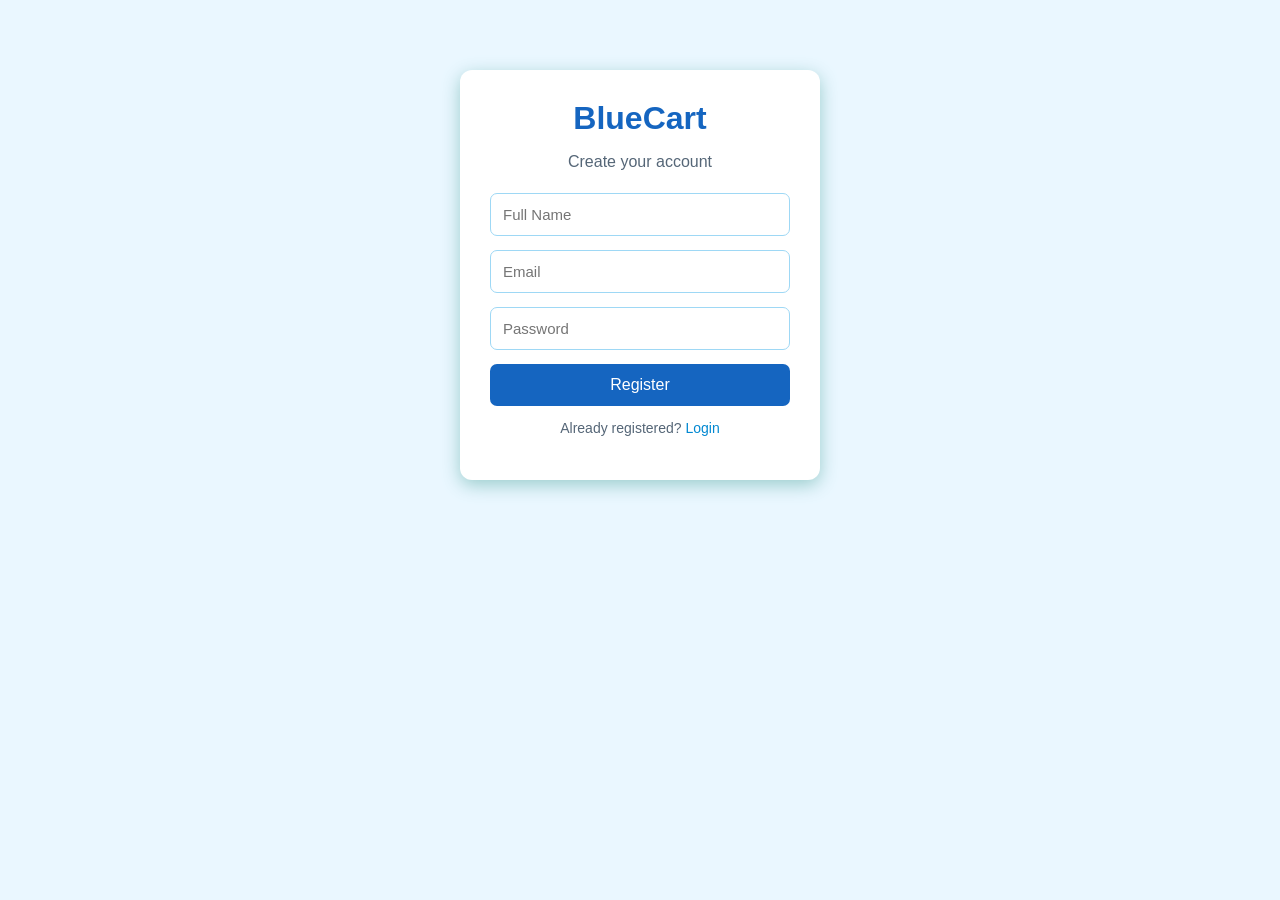
<file: BlueCart/index.html>
<!DOCTYPE html>
<html lang="en">
<head>
  <meta charset="UTF-8">
  <meta name="viewport" content="width=device-width, initial-scale=1.0">
  <title>BlueCart - Home</title>
  <link rel="stylesheet" href="css/home.css">
</head>
<body onload="protectPage(); updateCartCount();">
<header>
  <a class="logo" href="index.html">BlueCart</a>
  <nav>
    <a href="index.html">Home</a>
    <a href="products.html">Products</a>
    <a href="about.html">About</a>
    <a href="cart.html">Cart <span id="cartCount">0</span></a>
    <a href="#" onclick="logout()">Logout</a>
  </nav>
</header>
<main>
  <section class="hero">
    <div><h1>Welcome to BlueCart</h1><p>Simple shopping for books, electronics, furniture and kitchen items.</p><a class="btn" href="products.html">Shop Now</a></div>
  </section>

  <h2>Shop by Category</h2>
  <section class="categories">
    <a href="products.html?category=Books"><b>📚 Books</b><span>12 Products</span></a>
    <a href="products.html?category=Electronics"><b>💻 Electronics</b><span>15 Products</span></a>
    <a href="products.html?category=Furniture"><b>🪑 Furniture</b><span>10 Products</span></a>
    <a href="products.html?category=Kitchen"><b>🍳 Kitchen</b><span>8 Products</span></a>
  </section>

  <h2>Featured Products</h2>
  <section class="cards">
    <a class="card" href="product-details.html?id=1"><img class="product-img" src="https://images.unsplash.com/photo-1544947950-fa07a98d237f?auto=format&fit=crop&w=600&q=80" alt="Atomic Habits"><h3>Atomic Habits</h3><p>Books</p><strong>₹499</strong></a>
    <a class="card" href="product-details.html?id=5"><img class="product-img" src="https://images.unsplash.com/photo-1496181133206-80ce9b88a853?auto=format&fit=crop&w=600&q=80" alt="Smart Laptop"><h3>Smart Laptop</h3><p>Electronics</p><strong>₹55,999</strong></a>
    <a class="card" href="product-details.html?id=9"><img class="product-img" src="https://images.unsplash.com/photo-1503602642458-232111445657?auto=format&fit=crop&w=600&q=80" alt="Study Chair"><h3>Study Chair</h3><p>Furniture</p><strong>₹3,499</strong></a>
    <a class="card" href="product-details.html?id=13"><img class="product-img" src="https://images.unsplash.com/photo-1556911220-bff31c812dba?auto=format&fit=crop&w=600&q=80" alt="Non-Stick Pan"><h3>Non-Stick Pan</h3><p>Kitchen</p><strong>₹999</strong></a>
  </section>
</main>
<footer>© 2026 BlueCart | Simple E-Commerce Project</footer>
<script src="js/script.js"></script>
</body>
</html>
</file>
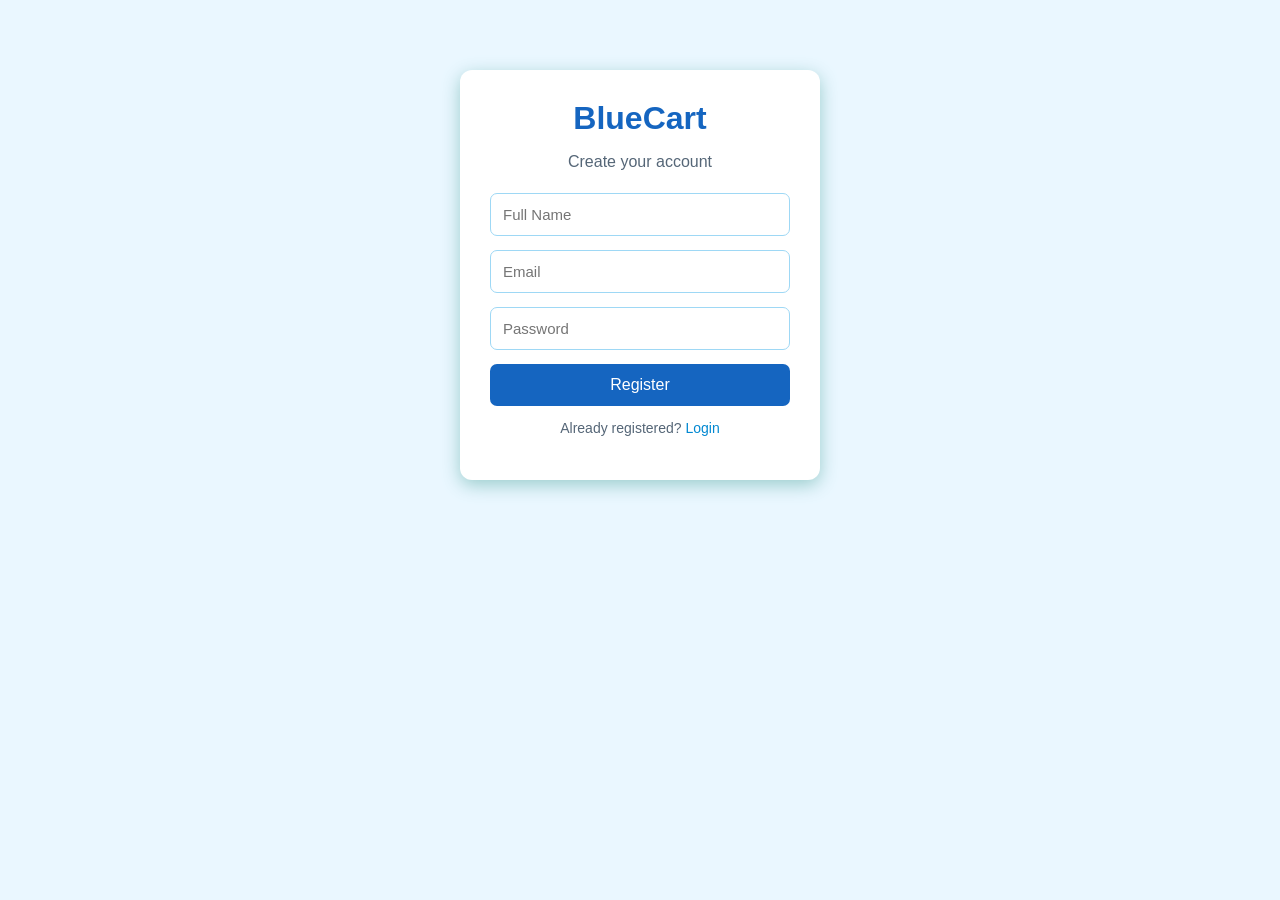
<file: BlueCart/about.html>
<!DOCTYPE html>
<html lang="en">
<head>
  <meta charset="UTF-8">
  <meta name="viewport" content="width=device-width, initial-scale=1.0">
  <title>BlueCart - About</title>
  <link rel="stylesheet" href="css/about.css">
</head>
<body onload="protectPage(); updateCartCount();">
<header>
  <a class="logo" href="index.html">BlueCart</a>
  <nav>
    <a href="index.html">Home</a>
    <a href="products.html">Products</a>
    <a href="about.html">About</a>
    <a href="cart.html">Cart <span id="cartCount">0</span></a>
    <a href="#" onclick="logout()">Logout</a>
  </nav>
</header>
<main class="about">
  <h1>About BlueCart</h1>
  <p>BlueCart is a simple e-commerce website created using HTML, CSS and basic JavaScript.</p>
  <div class="info">
    <div><h2>Our Goal</h2><p>Make online shopping simple and beginner-friendly.</p></div>
    <div><h2>Categories</h2><p>Books, electronics, furniture and kitchen products.</p></div>
    <div><h2>Easy Shopping</h2><p>View products, add them to your cart and place an order.</p></div>
  </div>
</main>
<footer>© 2026 BlueCart</footer>
<script src="js/script.js"></script>
</body>
</html>
</file>
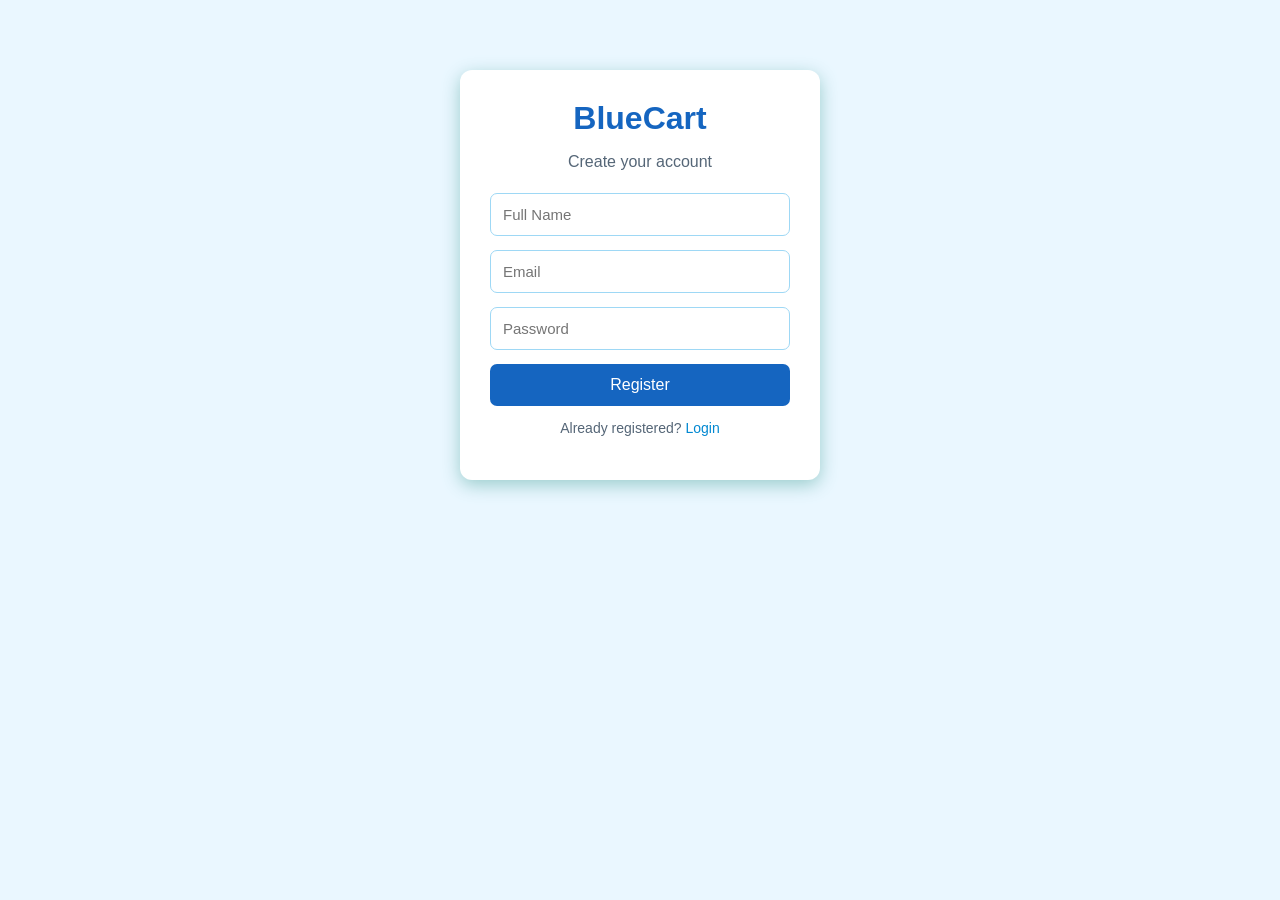
<file: BlueCart/cart.html>
<!DOCTYPE html>
<html lang="en">
<head>
  <meta charset="UTF-8">
  <meta name="viewport" content="width=device-width, initial-scale=1.0">
  <title>BlueCart - Cart</title>
  <link rel="stylesheet" href="css/cart.css">
</head>
<body onload="protectPage(); showCart(); updateCartCount();">
<header>
  <a class="logo" href="index.html">BlueCart</a>
  <nav>
    <a href="index.html">Home</a>
    <a href="products.html">Products</a>
    <a href="about.html">About</a>
    <a href="cart.html">Cart <span id="cartCount">0</span></a>
    <a href="#" onclick="logout()">Logout</a>
  </nav>
</header>
<main>
  <h1>Your Cart</h1>
  <section id="cartItems"></section>
  <div id="cartTotal" class="total"></div>
  <button id="buyBtn" class="buy" onclick="placeOrder()">Buy Selected Items</button>
</main>
<div id="orderPopup" class="popup">
  <div class="popup-box"><h2>Order Placed! 🎉</h2><p>Your order was successfully placed.</p><button onclick="closeOrderPopup()">Continue Shopping</button></div>
</div>
<script src="js/script.js"></script>
</body>
</html>
</file>
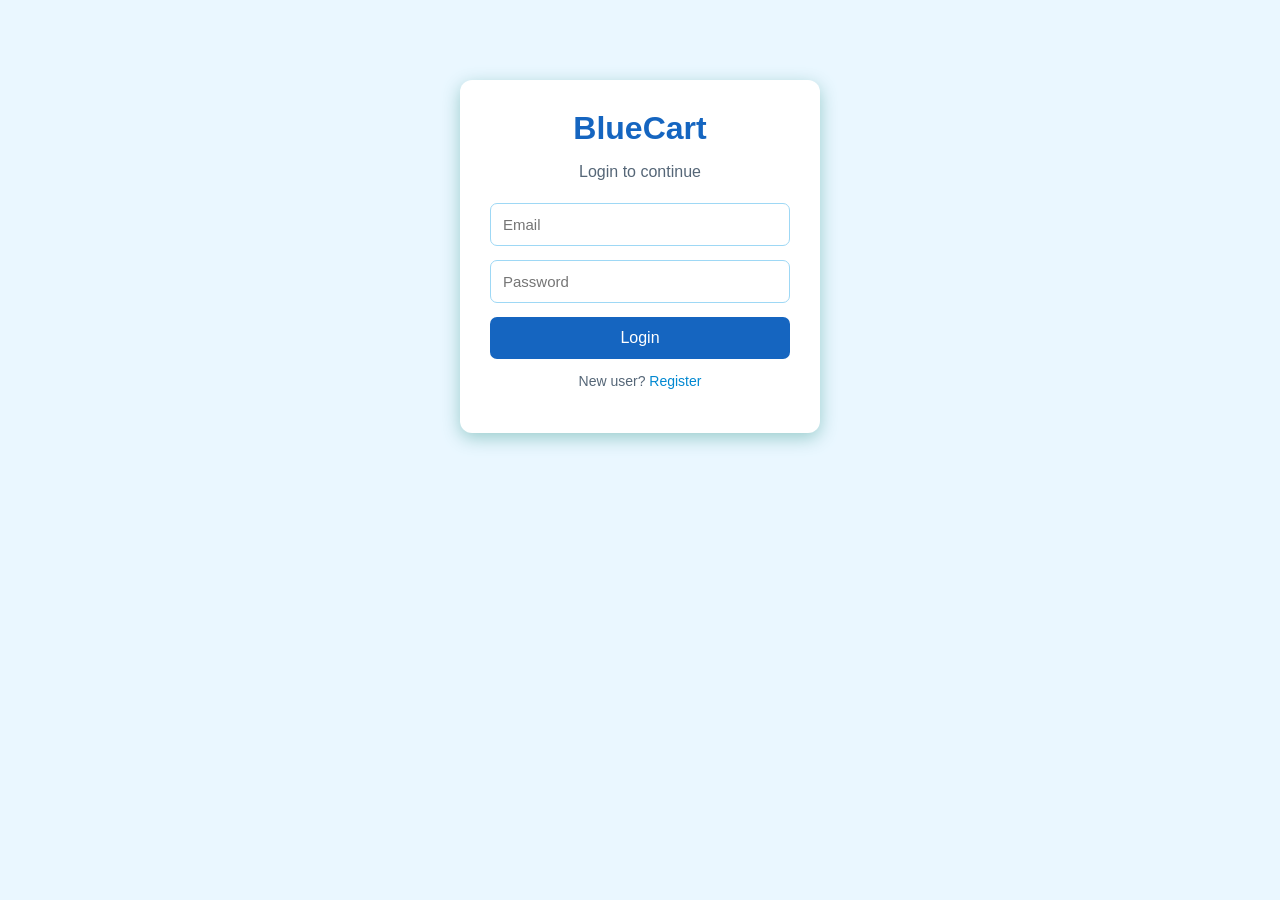
<file: BlueCart/login.html>
<!DOCTYPE html>
<html lang="en">
<head>
  <meta charset="UTF-8">
  <meta name="viewport" content="width=device-width, initial-scale=1.0">
  <title>BlueCart - Login</title>
  <link rel="stylesheet" href="css/login.css">
</head>
<body>
  <div class="form-box">
    <h1>BlueCart</h1>
    <p>Login to continue</p>
    <form id="loginForm">
      <input type="email" id="loginEmail" placeholder="Email" required>
      <input type="password" id="loginPassword" placeholder="Password" required>
      <button type="submit">Login</button>
    </form>
    <p id="loginMsg"></p>
    <p class="small">New user? <a href="register.html">Register</a></p>
  </div>
  <script src="js/script.js"></script>
</body>
</html>
</file>
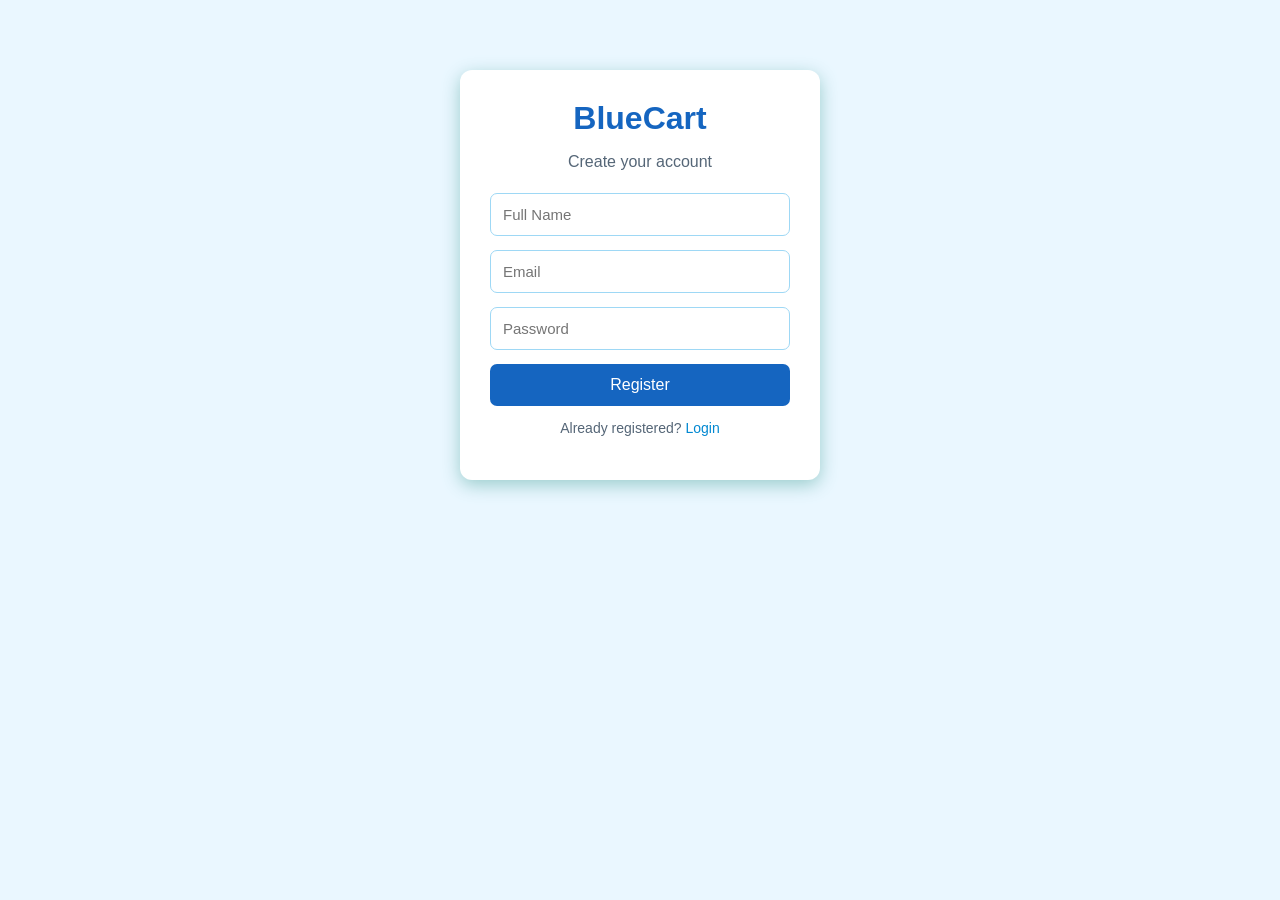
<file: BlueCart/products.html>
<!DOCTYPE html>
<html lang="en">
<head>
  <meta charset="UTF-8">
  <meta name="viewport" content="width=device-width, initial-scale=1.0">
  <title>BlueCart - Products</title>
  <link rel="stylesheet" href="css/products.css">
</head>
<body onload="protectPage(); showProducts(); updateCartCount();">
<header>
  <a class="logo" href="index.html">BlueCart</a>
  <nav>
    <a href="index.html">Home</a>
    <a href="products.html">Products</a>
    <a href="about.html">About</a>
    <a href="cart.html">Cart <span id="cartCount">0</span></a>
    <a href="#" onclick="logout()">Logout</a>
  </nav>
</header>
<main>
  <h1>All Products</h1>
  <div class="filter">
    <button onclick="filterProducts('All')">All</button>
    <button onclick="filterProducts('Books')">Books</button>
    <button onclick="filterProducts('Electronics')">Electronics</button>
    <button onclick="filterProducts('Furniture')">Furniture</button>
    <button onclick="filterProducts('Kitchen')">Kitchen</button>
  </div>
  <section id="productList" class="grid"></section>
</main>
<script src="js/script.js"></script>
</body>
</html>
</file>
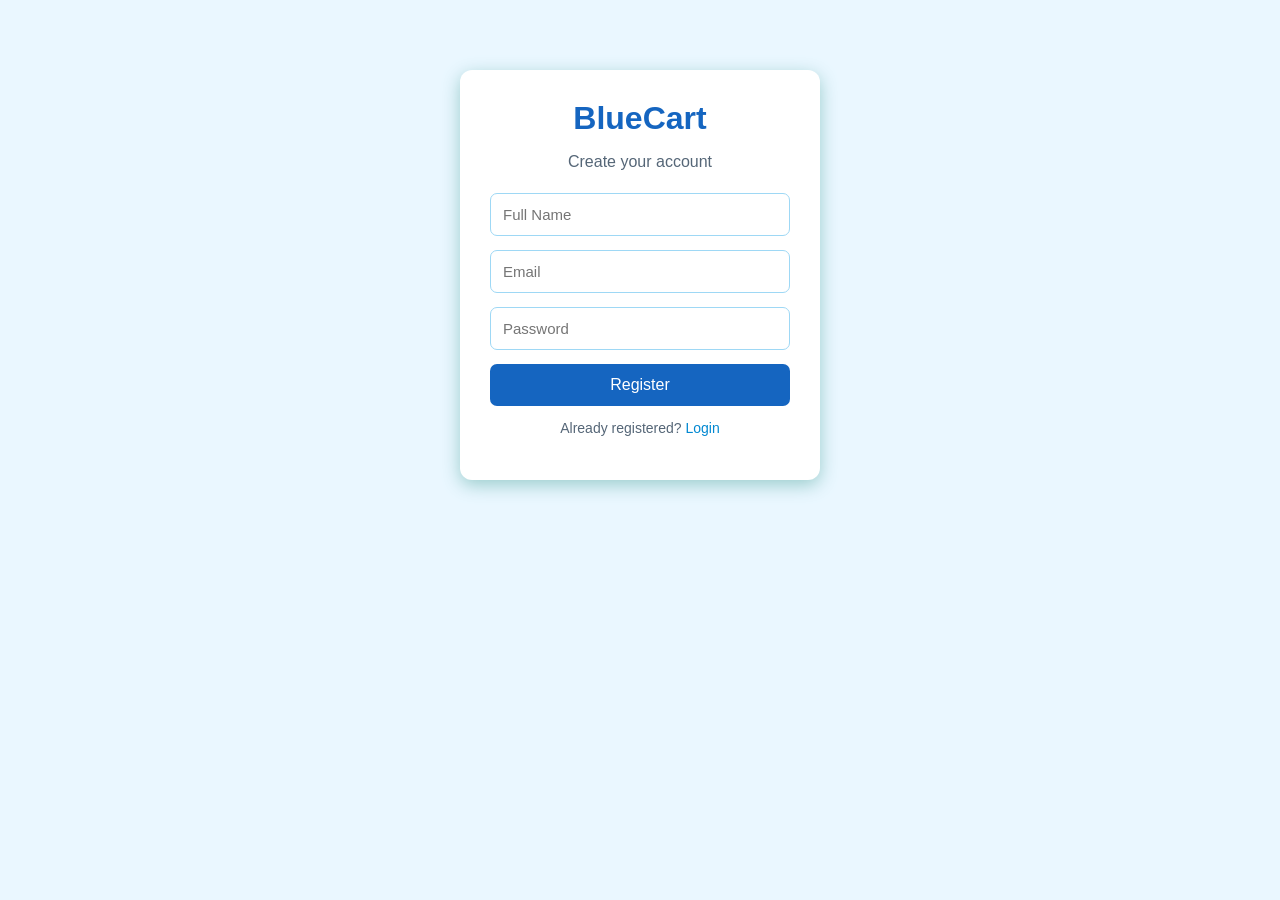
<file: BlueCart/register.html>
<!DOCTYPE html>
<html lang="en">
<head>
  <meta charset="UTF-8">
  <meta name="viewport" content="width=device-width, initial-scale=1.0">
  <title>BlueCart - Register</title>
  <link rel="stylesheet" href="css/register.css">
</head>
<body>
  <div class="form-box">
    <h1>BlueCart</h1>
    <p>Create your account</p>
    <form id="registerForm">
      <input type="text" id="regName" placeholder="Full Name" required>
      <input type="email" id="regEmail" placeholder="Email" required>
      <input type="password" id="regPassword" placeholder="Password" required>
      <button type="submit">Register</button>
    </form>
    <p class="small">Already registered? <a href="login.html">Login</a></p>
  </div>
  <script src="js/script.js"></script>
</body>
</html>
</file>
<file: BlueCart/css/home.css>
*{box-sizing:border-box}body{margin:0;font-family:Arial;background:#f4fbff;color:#123}header{background:#1565c0;padding:16px 6%;display:flex;justify-content:space-between;align-items:center}header a{color:white;text-decoration:none}.logo{font-size:24px;font-weight:bold}nav{display:flex;gap:20px}nav a:hover{color:#b3e5fc}main{width:88%;max-width:1100px;margin:auto}.hero{margin:25px 0;padding:45px;border-radius:15px;background:#d9f3ff}.hero h1{font-size:38px;color:#1565c0}.hero p{font-size:18px}.btn{display:inline-block;background:#0288d1;color:white;padding:12px 20px;border-radius:7px;text-decoration:none}.categories,.cards{display:grid;grid-template-columns:repeat(4,1fr);gap:18px}.categories a,.card{background:white;padding:22px;border-radius:10px;text-decoration:none;color:#123;box-shadow:0 3px 10px #ccd}.categories span,.card p{display:block;color:#678;margin-top:8px}.card strong{color:#1565c0}.emoji{font-size:45px;text-align:center}h2{margin-top:30px;color:#1565c0}footer{text-align:center;margin:40px;padding:20px;color:#567}@media(max-width:700px){.categories,.cards{grid-template-columns:1fr 1fr}nav{gap:8px;font-size:13px}.hero h1{font-size:28px}}

.product-img{width:100%;height:180px;object-fit:cover;border-radius:8px}.card .product-img{display:block}
</file>
<file: BlueCart/css/about.css>
*{box-sizing:border-box}body{margin:0;font-family:Arial;background:#f4fbff;color:#123}header{background:#1565c0;padding:16px 6%;display:flex;justify-content:space-between;align-items:center}header a{color:white;text-decoration:none}.logo{font-size:24px;font-weight:bold}nav{display:flex;gap:20px}main{width:85%;max-width:900px;margin:45px auto}.about{background:white;padding:40px;border-radius:14px;box-shadow:0 4px 15px #ccd}.about h1{color:#1565c0;font-size:34px}.about>p{font-size:18px;line-height:1.7}.info{display:grid;grid-template-columns:repeat(3,1fr);gap:18px;margin-top:30px}.info div{padding:20px;background:#e4f7ff;border-radius:10px}.info h2{color:#0288d1}footer{text-align:center;padding:30px;color:#567}@media(max-width:700px){.info{grid-template-columns:1fr}nav{gap:8px;font-size:12px}}
</file>
<file: BlueCart/css/cart.css>
*{box-sizing:border-box}body{margin:0;font-family:Arial;background:#f4fbff;color:#123}header{background:#1565c0;padding:16px 6%;display:flex;justify-content:space-between;align-items:center}header a{color:white;text-decoration:none}.logo{font-size:24px;font-weight:bold}nav{display:flex;gap:20px}main{width:88%;max-width:900px;margin:35px auto}h1{color:#1565c0}.item{background:white;padding:18px;margin:12px 0;border-radius:10px;display:flex;justify-content:space-between;align-items:center;box-shadow:0 2px 8px #ccd}.item h3{margin:0}.item p{color:#567}.remove{background:#e53935;padding:8px 12px}.total{text-align:right;font-size:22px;font-weight:bold;color:#1565c0;margin:25px}.buy{float:right;background:#0288d1;padding:12px 25px;border:0;color:white;border-radius:7px;cursor:pointer}.empty{text-align:center;background:white;padding:30px;border-radius:10px}.popup{display:none;position:fixed;inset:0;background:#0008;align-items:center;justify-content:center}.popup-box{background:white;padding:30px;border-radius:12px;text-align:center;width:330px}.popup-box h2{color:#1565c0}.popup-box button{background:#1565c0;color:white;border:0;padding:11px;border-radius:7px}@media(max-width:600px){.item{gap:15px;flex-wrap:wrap}nav{gap:8px;font-size:12px}}
</file>
<file: BlueCart/css/login.css>
*{box-sizing:border-box}body{margin:0;font-family:Arial;background:#eaf7ff;color:#123}.form-box{width:360px;max-width:90%;margin:80px auto;padding:30px;background:white;border-radius:12px;box-shadow:0 5px 18px #9cc}h1{text-align:center;color:#1565c0;margin:0 0 8px}.form-box p{text-align:center;color:#567}form{display:flex;flex-direction:column;gap:14px;margin-top:22px}input{padding:12px;border:1px solid #9ed8f5;border-radius:7px;font-size:15px}button{padding:12px;border:0;border-radius:7px;background:#1565c0;color:white;font-size:16px;cursor:pointer}button:hover{background:#0288d1}#loginMsg{color:#d32f2f;font-size:14px}.small{font-size:14px}.small a{color:#0288d1;text-decoration:none}
</file>
<file: BlueCart/css/products.css>
*{box-sizing:border-box}body{margin:0;font-family:Arial;background:#f4fbff;color:#123}header{background:#1565c0;padding:16px 6%;display:flex;justify-content:space-between;align-items:center}header a{color:white;text-decoration:none}.logo{font-size:24px;font-weight:bold}nav{display:flex;gap:20px}nav a:hover{color:#b3e5fc}main{width:88%;max-width:1100px;margin:30px auto}h1{color:#1565c0}.filter{display:flex;gap:10px;flex-wrap:wrap;margin-bottom:25px}.filter button{border:0;background:#03a9f4;color:white;padding:9px 16px;border-radius:6px;cursor:pointer}.grid{display:grid;grid-template-columns:repeat(4,1fr);gap:18px}.card{background:white;border-radius:10px;padding:20px;box-shadow:0 3px 10px #ccd;text-align:center}.card a{display:block;text-decoration:none;color:#123}.emoji{font-size:55px}.card h3{margin:10px 0 5px}.card p{color:#678}.price{font-weight:bold;color:#1565c0;font-size:18px}.view{display:inline-block;margin-top:10px;background:#1565c0;color:white;padding:8px 12px;border-radius:6px}@media(max-width:800px){.grid{grid-template-columns:1fr 1fr}}@media(max-width:500px){.grid{grid-template-columns:1fr}nav{gap:7px;font-size:12px}}

.product-img{width:100%;height:180px;object-fit:cover;border-radius:8px}.card .product-img{display:block}
</file>
<file: BlueCart/css/register.css>
*{box-sizing:border-box}body{margin:0;font-family:Arial;background:#eaf7ff;color:#123} .form-box{width:360px;max-width:90%;margin:70px auto;padding:30px;background:#fff;border-radius:12px;box-shadow:0 5px 18px #9cc}h1{text-align:center;color:#1565c0;margin:0 0 8px}.form-box p{text-align:center;color:#567}form{display:flex;flex-direction:column;gap:14px;margin-top:22px}input{padding:12px;border:1px solid #9ed8f5;border-radius:7px;font-size:15px}button{padding:12px;border:0;border-radius:7px;background:#1565c0;color:white;font-size:16px;cursor:pointer}button:hover{background:#0288d1}.small{font-size:14px}.small a{color:#0288d1;text-decoration:none}
</file>
